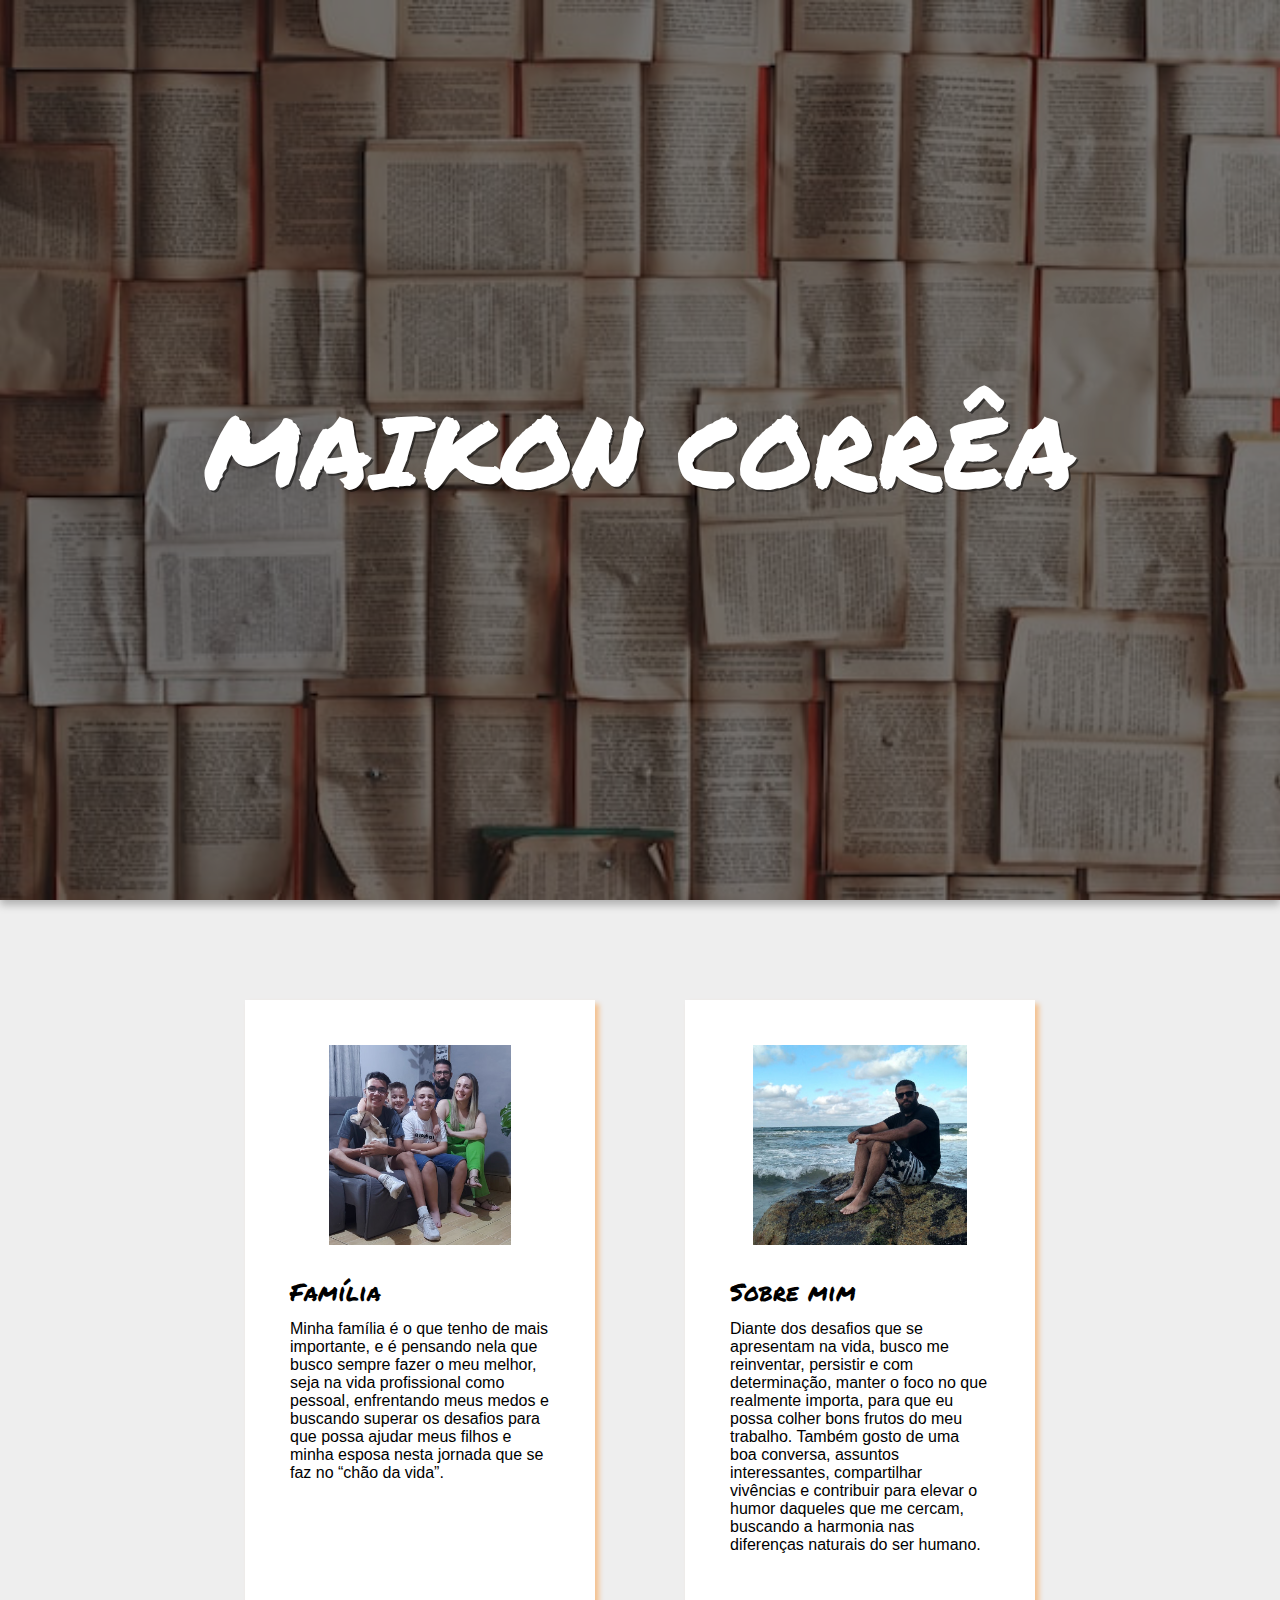
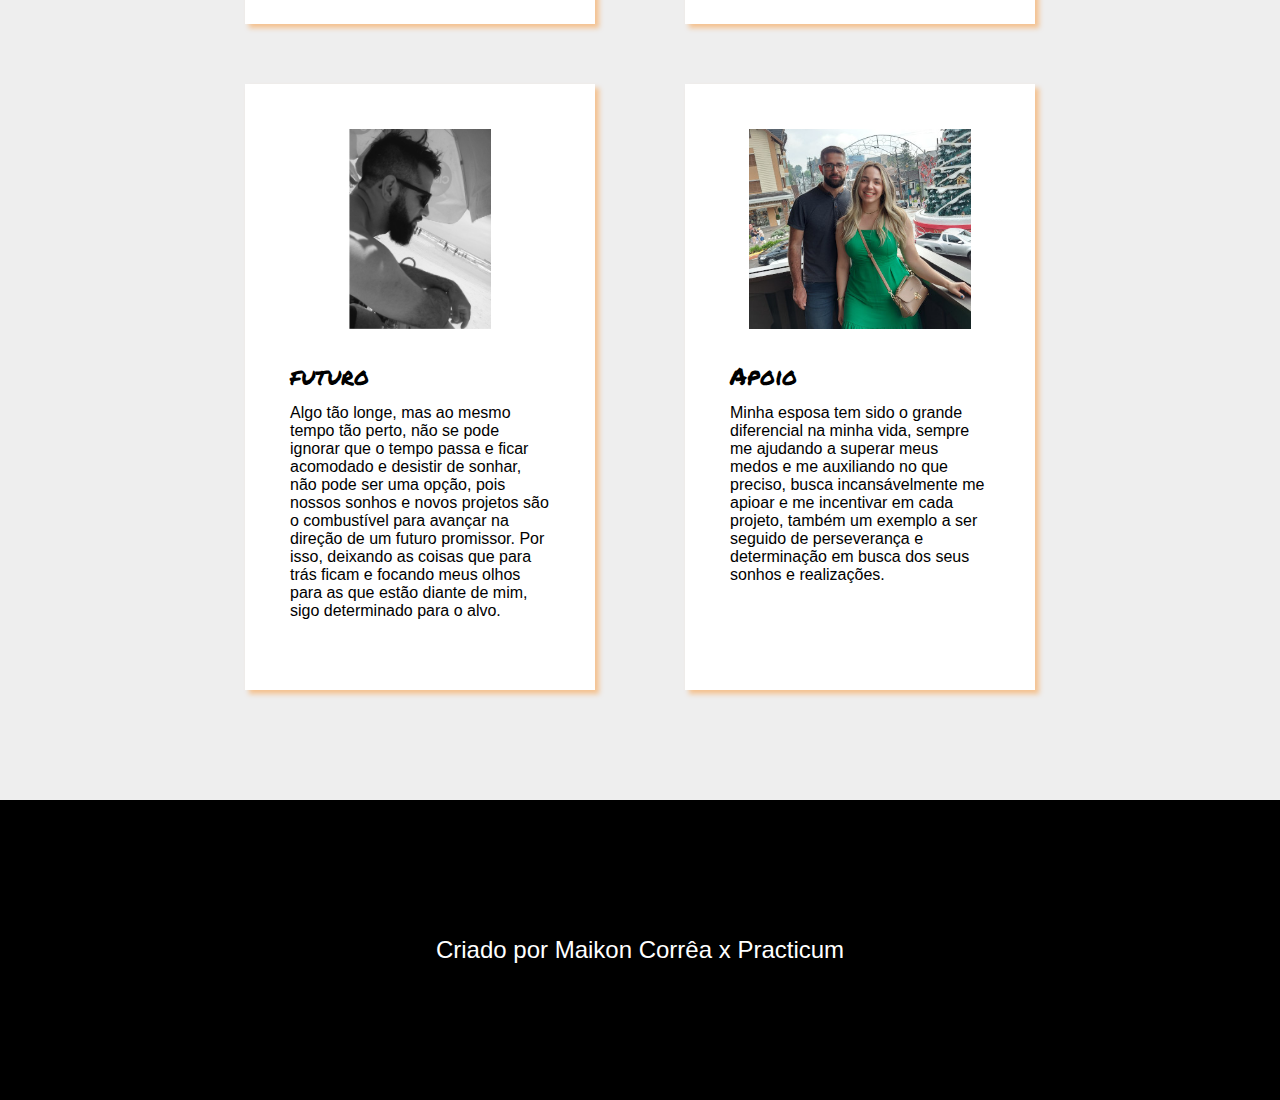
<file: About Me Starter Code/index.html>
<!DOCTYPE html>
<html lang="pt-br">

<head>
  <meta charset="UTF-8" />
  <title>Minha História</title>
  <link rel="stylesheet" href="style.css" />
  <link rel="icon" type="image/x-icon" href="https://code.s3.yandex.net/web-code/favicon.ico" />
</head>

<body class="page">
  <header class="header">
    <div class="overlay">
      <h1 class="title">Maikon Corrêa</h1>
    </div>
  </header>
  <section class="content">
    <div class="card">
      <img class="card-image" src="images/familia.jpg" alt="foto de familia">
      <h2 class="card-title">Família</h2>
      <p class="card-text">Minha família é o que tenho de mais importante, e é
        pensando nela que busco sempre fazer o meu melhor,
        seja na vida profissional como pessoal, enfrentando meus
        medos e buscando superar os desafios para que possa ajudar
        meus filhos e minha esposa nesta jornada que se faz no
        <q>chão da vida</q>.
      </p>
    </div>
    <div class="card">
      <img class="card-image" src="images/pedra.jpg" alt="sentado em uma pedra na baira do mar">
      <h2 class="card-title">Sobre mim</h2>
      <p class="card-text">Diante dos desafios que se apresentam
        na vida, busco me reinventar, persistir e com determinação,
        manter o foco no que realmente importa, para que eu possa colher bons
        frutos do meu trabalho. Também gosto de uma boa conversa, assuntos interessantes,
        compartilhar vivências e contribuir para elevar o humor daqueles que me
        cercam, buscando a harmonia nas diferenças naturais do ser humano.</p>
    </div>
    <div class="card">
      <img class="card-image" src="images/praia.jpg" alt="olhando distante">
      <h2 class="card-title">futuro</h2>
      <p class="card-text">Algo tão longe, mas ao mesmo tempo tão perto, não se pode ignorar
        que o tempo passa e ficar acomodado e desistir de sonhar, não pode ser uma opção,
        pois nossos sonhos e novos projetos são o combustível para avançar na direção de
        um futuro promissor. Por isso, deixando as coisas que para trás ficam
        e focando meus olhos para as que estão diante de mim, sigo
        determinado para o alvo.</p>
    </div>
    <div class="card">
      <img class="card-image" src="images/euela.jpg" alt="foto juntos">
      <h2 class="card-title">Apoio</h2>
      <p class="card-text">Minha esposa tem sido o grande diferencial na minha
        vida, sempre me ajudando a superar meus medos e me
        auxiliando no que preciso, busca incansávelmente me apioar
        e me incentivar em cada projeto, também um exemplo a ser
        seguido de perseverança e determinação em busca dos seus
        sonhos e realizações.</p>
    </div>
  </section>
  <footer class="footer">
    <p>Criado por Maikon Corrêa x Practicum</p>
  </footer>
</body>
</html>
</file>
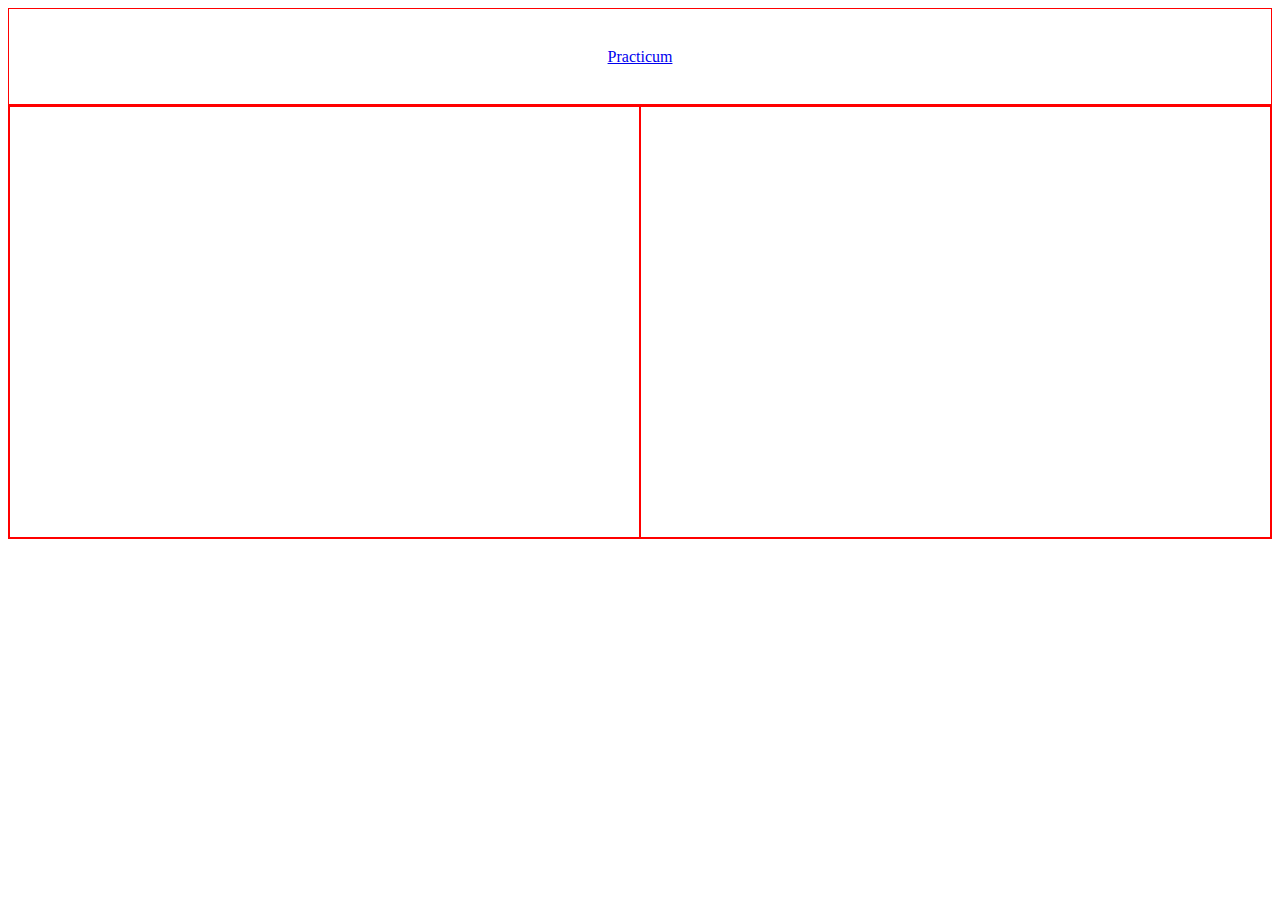
<file: sprint1/index.html>
<!DOCTYPE html>
<html lang="pt-br">
<head>
    <meta charset="UTF-8">
    <meta http-equiv="X-UA-Compatible" content="IE=edge">
    <meta name="viewport" content="width=device-width, initial-scale=1.0">
    <link rel="stylesheet" href="style.css">
  <title>Seu Portfólio</title>
</head>
<body>
    <div class="header">
      <a class="header-link" href="#">Practicum</a>
    </div>
    <div class="flex-row">
      <div class="project project_beginner project_music-album">
        
      </div>
      <div class="project project_beginner project_design-principles"></div>
    </div>

</body>
</html>
</file>
<file: About Me Starter Code/style.css>
@charset "UTF-8";
@font-face {
  font-family: "Permanent Marker";
  src: url(./fonts/PermanentMarker.ttf) format("truetype"),
    url(./fonts/PermanentMarker.woff) format("woff");
}

body, h1, h2, h3, h4, p, a {
  margin: 0;
  font-size: 100%;
  font-weight: normal;
}

* {
  box-sizing: border-box;
}

.page {
  font-family: "Inter", sans-serif;
  background: #eeeeee;
}

.header {
  height: 100vh;
  background-image: url(images/livros2.jpg);
  background-size: cover ;
  background-position: center;
  text-align: center;
  box-shadow: 0px 5px 8px rgba(0, 0, 0, 0.26);
}


.title {
    font-family: "Permanent Marker", cursive;
    font-size: 100px;
    line-height: 140px;
    color: white;
    text-transform: uppercase;
    max-width: 1240px;
    margin: auto;
    text-shadow: 2px 2px 0px rgba(0, 0, 0, 0.5);
}

.overlay {
  width: 100%;
  height: 100%;
  background-color: rgba(0, 0, 0, 0.5);
  display: flex;
}

.content {
  display: flex;
  flex-wrap: wrap;
  justify-content: space-between;
  max-width: 790px;
  margin: 100px auto 50px;
}

.card {
  width: 350px;
  margin-bottom: 60px;
  padding: 45px 45px 70px;
  background-color: #ffffff;
  box-shadow: 4px 4px 5px rgba(255, 128, 0, 0.4);
}

.card-title {
  font-family: "Permanent Marker", cursive;
  font-size: 24px;
  margin-bottom: 10px;
  text-align: justify;
}

.card-text {
  font-size: 16px;
  
}

.card-image {
  width: 100%;
  margin-bottom: 25px;
  height: 200px;
  object-fit: contain;
}

.footer {
  display: flex;
  min-height: 300px;
  background-color: black;
  
}

.footer > p {
  font-size: 24px;
  color: white;
  margin: auto;
}
</file>
<file: sprint1/style.css>
.header {
    height: 95px;
    display: flex;
}
div {
    border: 1px solid red;
}
.header-link {
        margin: auto;
}
.project {
      background-position: center;
      background-size: cover;
}
.project_beginner {
    width: 636px;
    height: 430px;
}
.project_music-album {
  background-image: url(https://code.s3.yandex.net/web-code/album.png)
}
.project_design-principles {
    background-image: url(https://code.s3.yandex.net/web-code/design.png);
}
.flex-row {
    display: flex;
}
</file>
